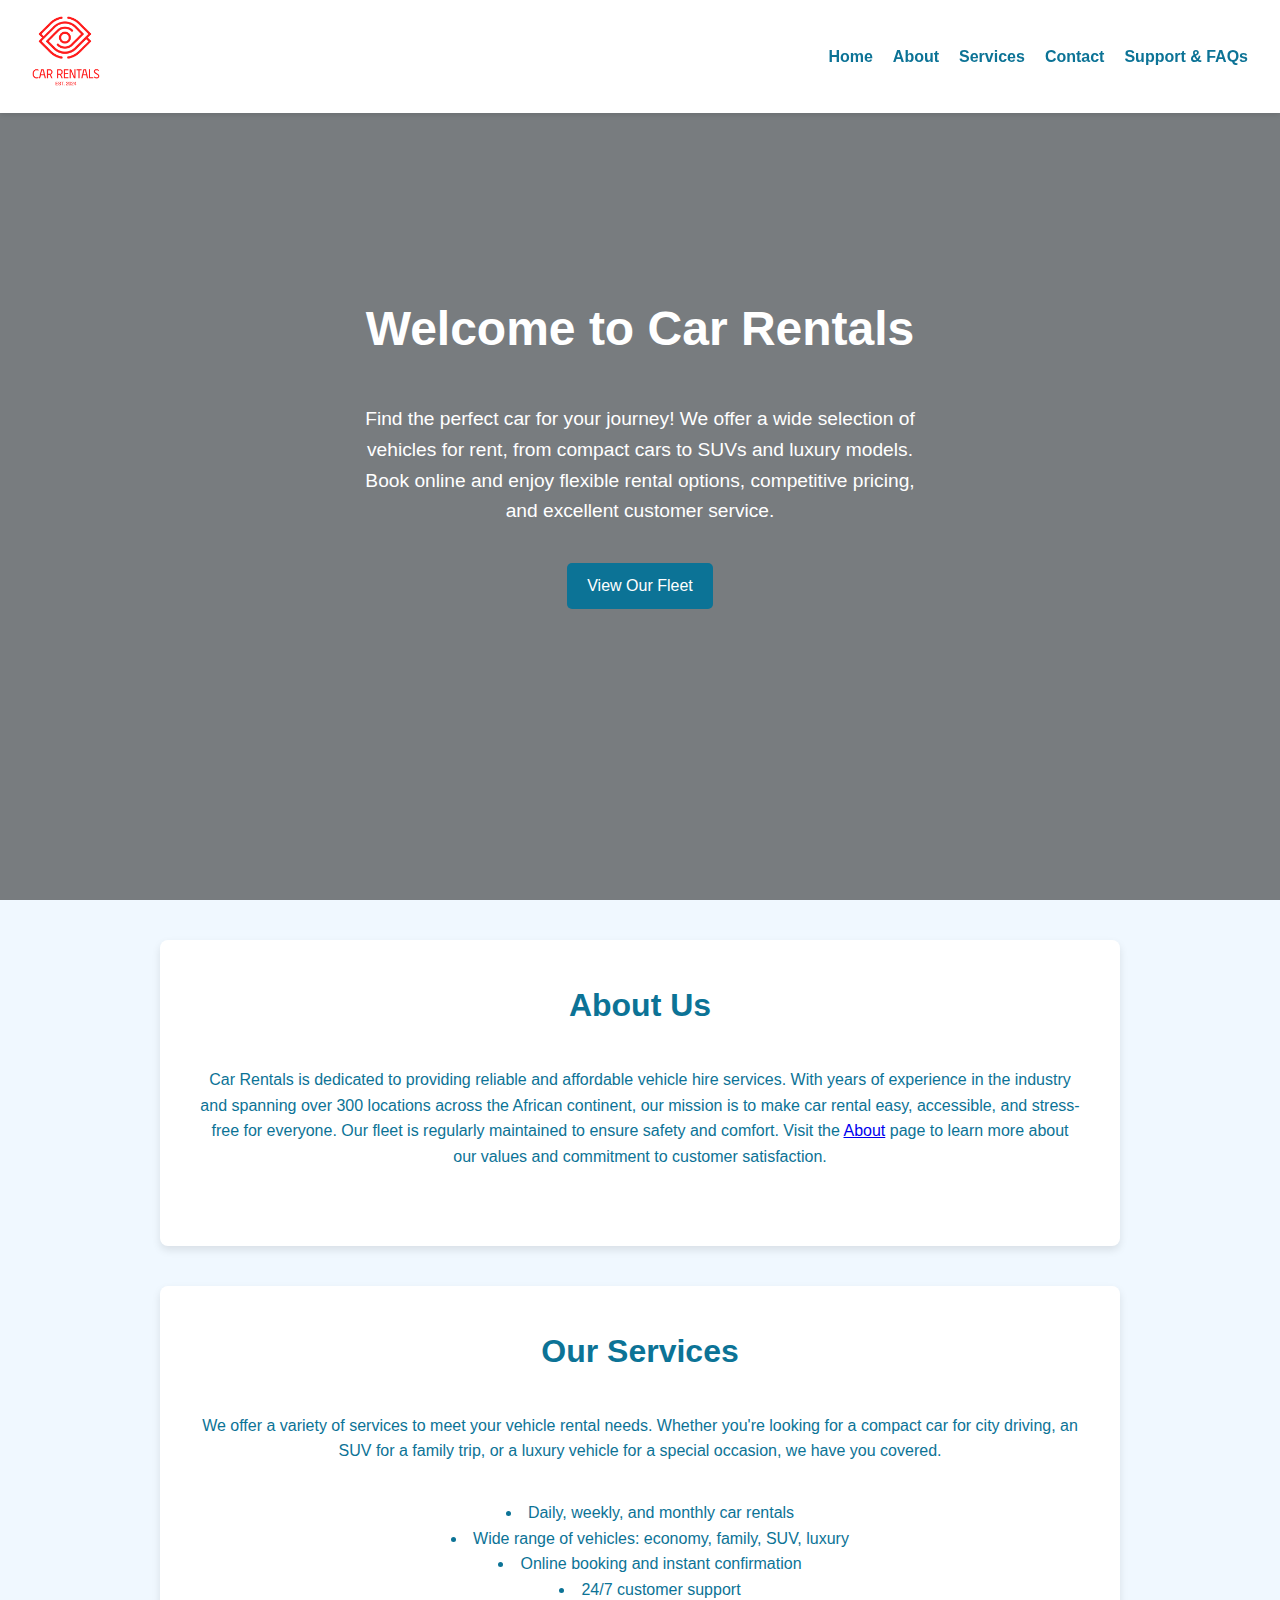
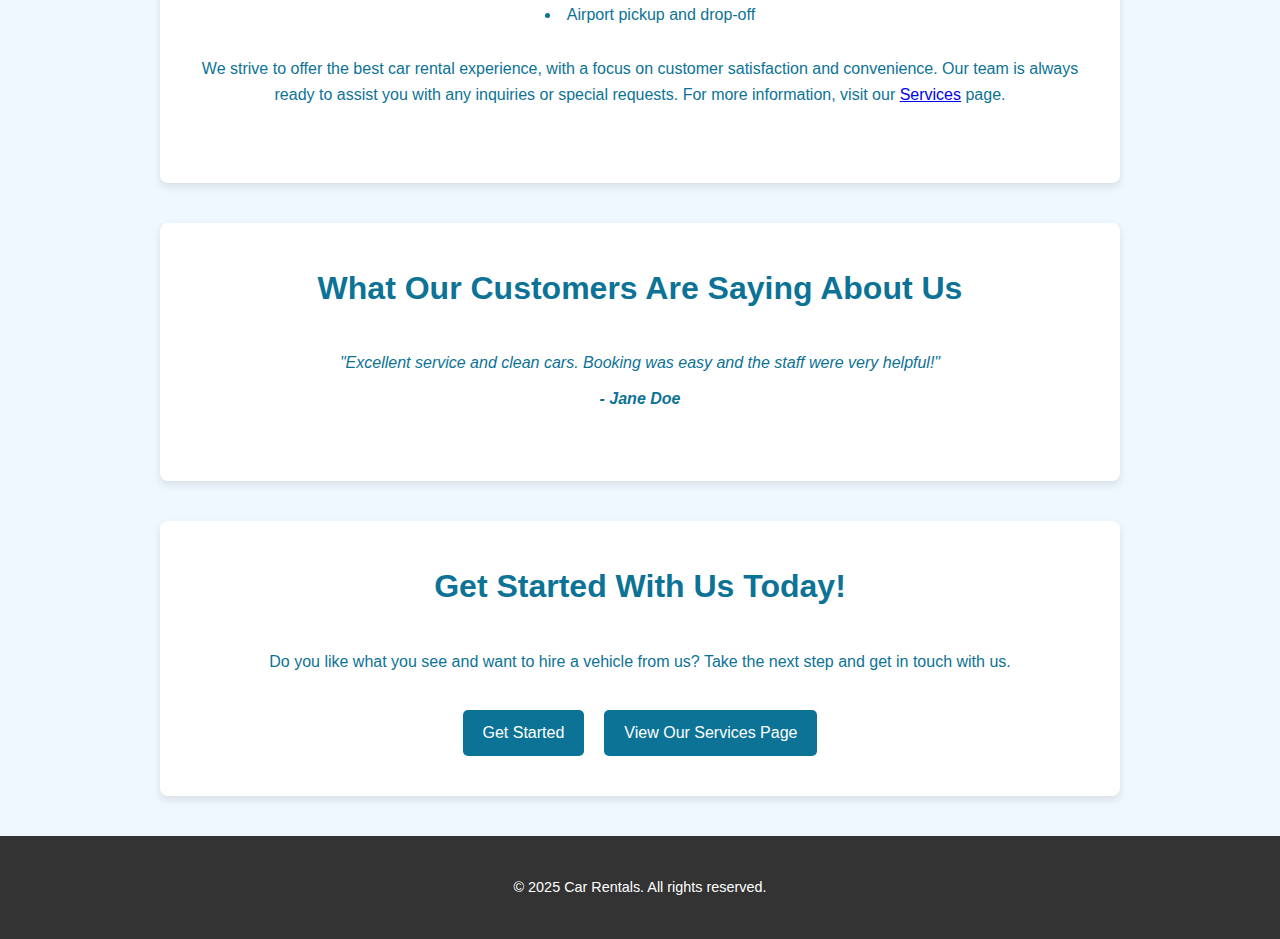
<file: index.html>
<!DOCTYPE html>
<html lang="en">
<head>
    <meta charset="UTF-8">
    <meta name="viewport" content="width=device-width, initial-scale=1.0">
    <meta name="description" content="Affordable car rental service offering a wide range of vehicles for every need. Book your car online and enjoy hassle-free rentals.">
    <meta name="keywords" content="Car Rentals, Vehicle Hire, Affordable Cars, Online Booking, Car Rental Service">
    <link rel="stylesheet" href="styles/style.css">
    <link rel="icon" href="assets/car-rentals-high-resolution-logo-transparent.png" type="image/png">
    <title>Car Rentals</title>
</head>
<body>
    <header>
        <nav class="navbar-main">
            <div class="logo">
                <img src="assets/car-rentals-high-resolution-logo-transparent.png" alt="Car Rentals Logo" height="70">
            </div>
            <ul class="nav-links">
                <li><a href="index.html">Home</a>
                    <div class="dropdown-menu">
                        <div class="header-column">
                            <ul class="nav-links">
                                <li><a href="index.html#home">Welcome</a></li>
                                <li><a href="index.html#testimonials">Why Choose Us</a></li>
                                <li><a href="index.html#get-started">Get Started</a></li>
                            </ul>
                        </div>
                    </div>
                <li><a href="#">About</a>
                    <div class="dropdown-menu">
                        <div class="header-column">
                            <ul class="nav-links">
                                <li><a href="about.html#home">Who We Are</a></li>
                                <li><a href="about.html#company-services">Why We Stand Out</a></li>
                            </ul>
                        </div>
                    </div>
                </li>
                <li><a href="#">Services</a>
                    <div class="dropdown-menu">
                        <div class="header-column">
                            <ul class="nav-links">
                                <li><a href="services.html#home">Our Services</a></li>
                                <li><a href="services.html#service-features">What To Expect</a></li>
                                <li><a href="services.html#featured-vehicles">Our Catalog</a></li>
                                <li><a href="services.html#pricing">Pricing Plans</a></li>
                            </ul>
                        </div>
                    </div>
                </li>
                <li><a href="#">Contact</a>
                    <div class="dropdown-menu">
                        <div class="header-column">
                            <ul class="nav-links">
                                <li><a href="contact.html#home">Contact Information</a></li>
                            </ul>
                        </div>
                    </div>
                </li>
                <li><a href="#">Support & FAQs</a>
                    <div class="dropdown-menu">
                        <div class="header-column">
                            <ul class="nav-links">
                                <li><a href="support.html#support-faq">Frequently Asked Questions</a></li>
                            </ul>
                        </div>
                    </div>
                </li>
            </ul>
        </nav>
    </header>
    <main>
        <section id="home" class="hero">
            <h2>Welcome to Car Rentals</h2>
            <p>
                Find the perfect car for your journey!
                 We offer a wide selection of vehicles for rent, from compact cars to SUVs and luxury models. 
                 Book online and enjoy flexible rental options, competitive pricing, and excellent customer service.
            </p>
            <a href="services.html" class="btn">View Our Fleet</a>
        </section>
        <section id="about">
            <h2>About Us</h2>
            <p>
                Car Rentals is dedicated to providing reliable and affordable vehicle hire services. 
                With years of experience in the industry and spanning over 300 locations across the African continent, 
                our mission is to make car rental easy, accessible, and stress-free for everyone. 
                Our fleet is regularly maintained to ensure safety and comfort.
                Visit the <a href="about.html">About</a> page to learn more about our values and commitment to customer satisfaction.
            </p>
        </section>
        <section id="services">
            <h2>Our Services</h2>
            <p>
                We offer a variety of services to meet your vehicle rental needs. 
                Whether you're looking for a compact car for city driving, an SUV for a family trip,
                or a luxury vehicle for a special occasion, we have you covered.
            </p>
            <ul>
                <li>Daily, weekly, and monthly car rentals</li>
                <li>Wide range of vehicles: economy, family, SUV, luxury</li>
                <li>Online booking and instant confirmation</li>
                <li>24/7 customer support</li>
                <li>Airport pickup and drop-off</li>
            </ul>
            <p>
                We strive to offer the best car rental experience, with a focus on customer satisfaction and convenience.
                Our team is always ready to assist you with any inquiries or special requests.
                For more information, visit our <a href="services.html">Services</a> page.
            </p>
        </section>
        <section id="testimonials">
            <h2>What Our Customers Are Saying About Us</h2>
            <div class="testimonials-viewport">
                <div class="testimonials-track" id="testimonials-track">
                    <div class="testimonial">
                        <blockquote>
                            "Excellent service and clean cars. Booking was easy and the staff were very helpful!"<br>
                            <cite>- Jane Doe</cite>
                        </blockquote>
                    </div>
                    <div class="testimonial">
                        <blockquote>
                            "Affordable prices and a great selection of vehicles. Highly recommend Car Rentals!"<br>
                            <cite>- John Smith</cite>
                        </blockquote>
                    </div>
                    <div class="testimonial">
                        <blockquote>
                            "The customer support team was fantastic. They helped me find the perfect car for my trip."<br>
                            <cite>- Emily Johnson</cite>
                        </blockquote>
                    </div>
                    <div class="testimonial">
                        <blockquote>
                            "I had a wonderful experience renting from Car Rentals. The process was smooth and hassle-free."<br>
                            <cite>- Michael Brown</cite>
                        </blockquote>
                    </div>
                </div>
            </div>
        </section>
        <section id="get-started">
            <h2>Get Started With Us Today!</h2>
            <p>Do you like what you see and want to hire a vehicle from us? 
                Take the next step and get in touch with us.</p>
            <div class="btn-group">
                <a href="contact.html" class="btn">Get Started</a>
                <a href="services.html" class="btn">View Our Services Page</a>
            </div>
        </section>
    </main>
    <footer>
        <p>&copy; 2025 Car Rentals. All rights reserved.</p>
    </footer>
    <script src="scripts/index.js"></script>
    <script src="scripts/nav.js"></script>
</body>
</html>
</file>
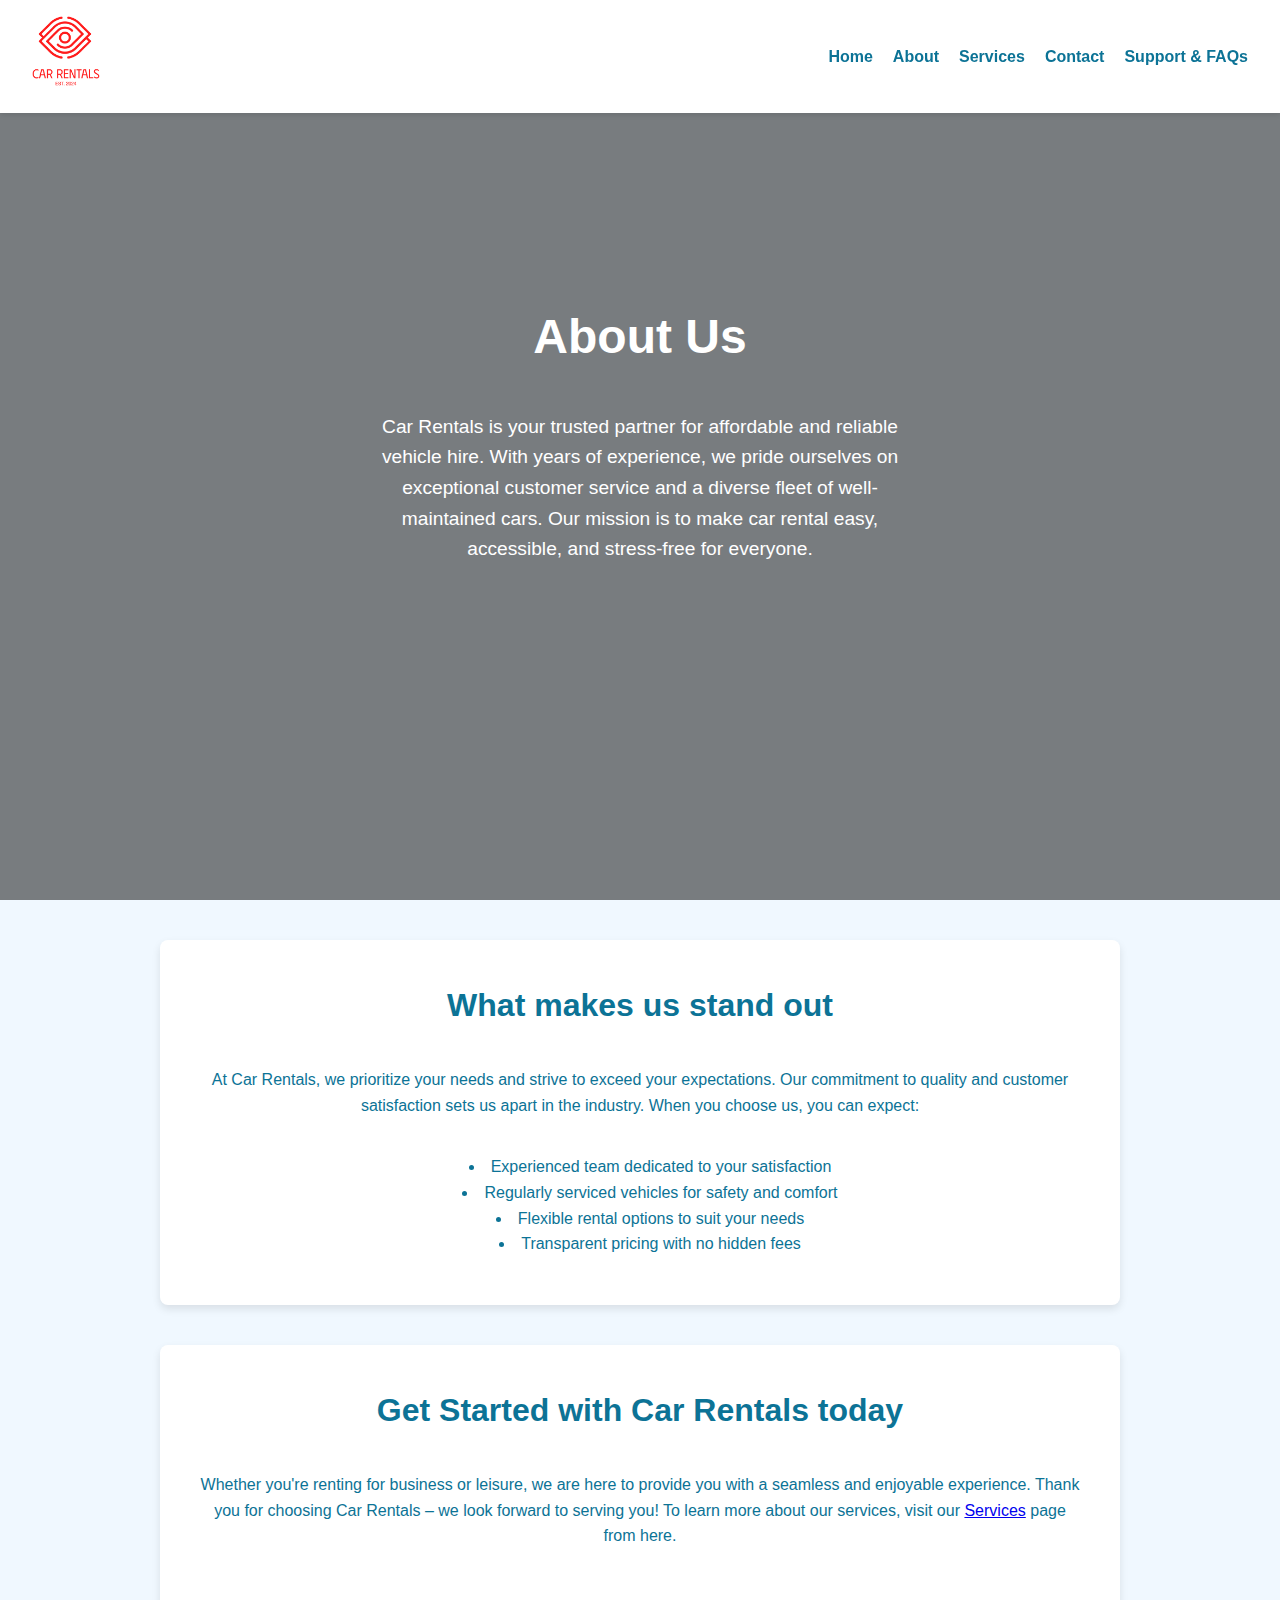
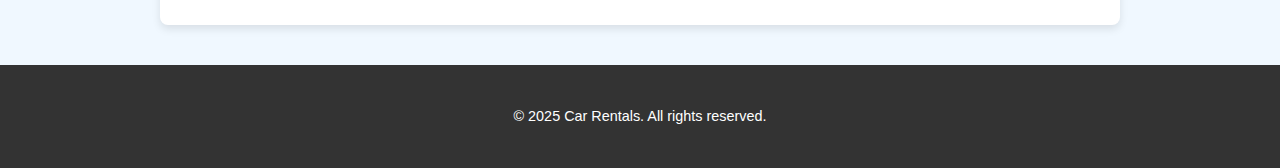
<file: about.html>
<!DOCTYPE html>
<html lang="en">
<head>
    <meta charset="UTF-8">
    <meta name="viewport" content="width=device-width, initial-scale=1.0">
    <title>About Us | Car Rentals</title>
    <link rel="stylesheet" href="styles/style.css">
    <link rel="icon" href="assets/car-rentals-high-resolution-logo-transparent.png" type="image/png">
</head>
<body>
    <header>
        <nav class="navbar-main">
            <div class="logo">
                <img src="assets/car-rentals-high-resolution-logo-transparent.png" alt="Car Rentals Logo" height="70">
            </div>
            <ul class="nav-links">
                <li><a href="index.html">Home</a>
                    <div class="dropdown-menu">
                        <div class="header-column">
                            <ul class="nav-links">
                                <li><a href="index.html#home">Welcome</a></li>
                                <li><a href="index.html#testimonials">Why Choose Us</a></li>
                                <li><a href="index.html#get-started">Get Started</a></li>
                            </ul>
                        </div>
                    </div>
                <li><a href="#">About</a>
                    <div class="dropdown-menu">
                        <div class="header-column">
                            <ul class="nav-links">
                                <li><a href="about.html#home">Who We Are</a></li>
                                <li><a href="about.html#company-services">Why We Stand Out</a></li>
                            </ul>
                        </div>
                    </div>
                </li>
                <li><a href="#">Services</a>
                    <div class="dropdown-menu">
                        <div class="header-column">
                            <ul class="nav-links">
                                <li><a href="services.html#home">Our Services</a></li>
                                <li><a href="services.html#service-features">What To Expect</a></li>
                                <li><a href="services.html#featured-vehicles">Our Catalog</a></li>
                                <li><a href="services.html#pricing">Pricing Plans</a></li>
                            </ul>
                        </div>
                    </div>
                </li>
                <li><a href="#">Contact</a>
                    <div class="dropdown-menu">
                        <div class="header-column">
                            <ul class="nav-links">
                                <li><a href="contact.html#home">Contact Information</a></li>
                            </ul>
                        </div>
                    </div>
                </li>
                <li><a href="#">Support & FAQs</a>
                    <div class="dropdown-menu">
                        <div class="header-column">
                            <ul class="nav-links">
                                <li><a href="support.html#support-faq">Frequently Asked Questions</a></li>
                            </ul>
                        </div>
                    </div>
                </li>
            </ul>
        </nav>
    </header>
    <main>
        <section id="home" class="hero">
            <h2>About Us</h2>
            <p>
                Car Rentals is your trusted partner for affordable and reliable vehicle hire. 
                With years of experience, we pride ourselves on exceptional customer service and a diverse fleet of well-maintained cars. 
                Our mission is to make car rental easy, accessible, and stress-free for everyone.
            </p>
        </section>
        <section id="company-services">
            <h2>What makes us stand out</h2>
            <p>At Car Rentals, we prioritize your needs and strive to exceed your expectations. 
                Our commitment to quality and customer satisfaction sets us apart in the industry.
                When you choose us, you can expect:
            </p>
            <div class="lists">
            <ul>
                <li>Experienced team dedicated to your satisfaction</li>
                <li>Regularly serviced vehicles for safety and comfort</li>
                <li>Flexible rental options to suit your needs</li>
                <li>Transparent pricing with no hidden fees</li>
            </ul>
            </div>
        </section>
        <section id="get-started">
            <h2>Get Started with Car Rentals today</h2>
            <p>
                Whether you're renting for business or leisure, we are here to provide you with a seamless and enjoyable experience. 
                Thank you for choosing Car Rentals – we look forward to serving you!
                To learn more about our services, visit our <a href="services.html">Services</a> page from here.
            </p>
        </section>
    </main>
    <footer>
        <p>&copy; 2025 Car Rentals. All rights reserved.</p>
    </footer>
    <script src="scripts/nav.js"></script>
</body>
</html>
</file>
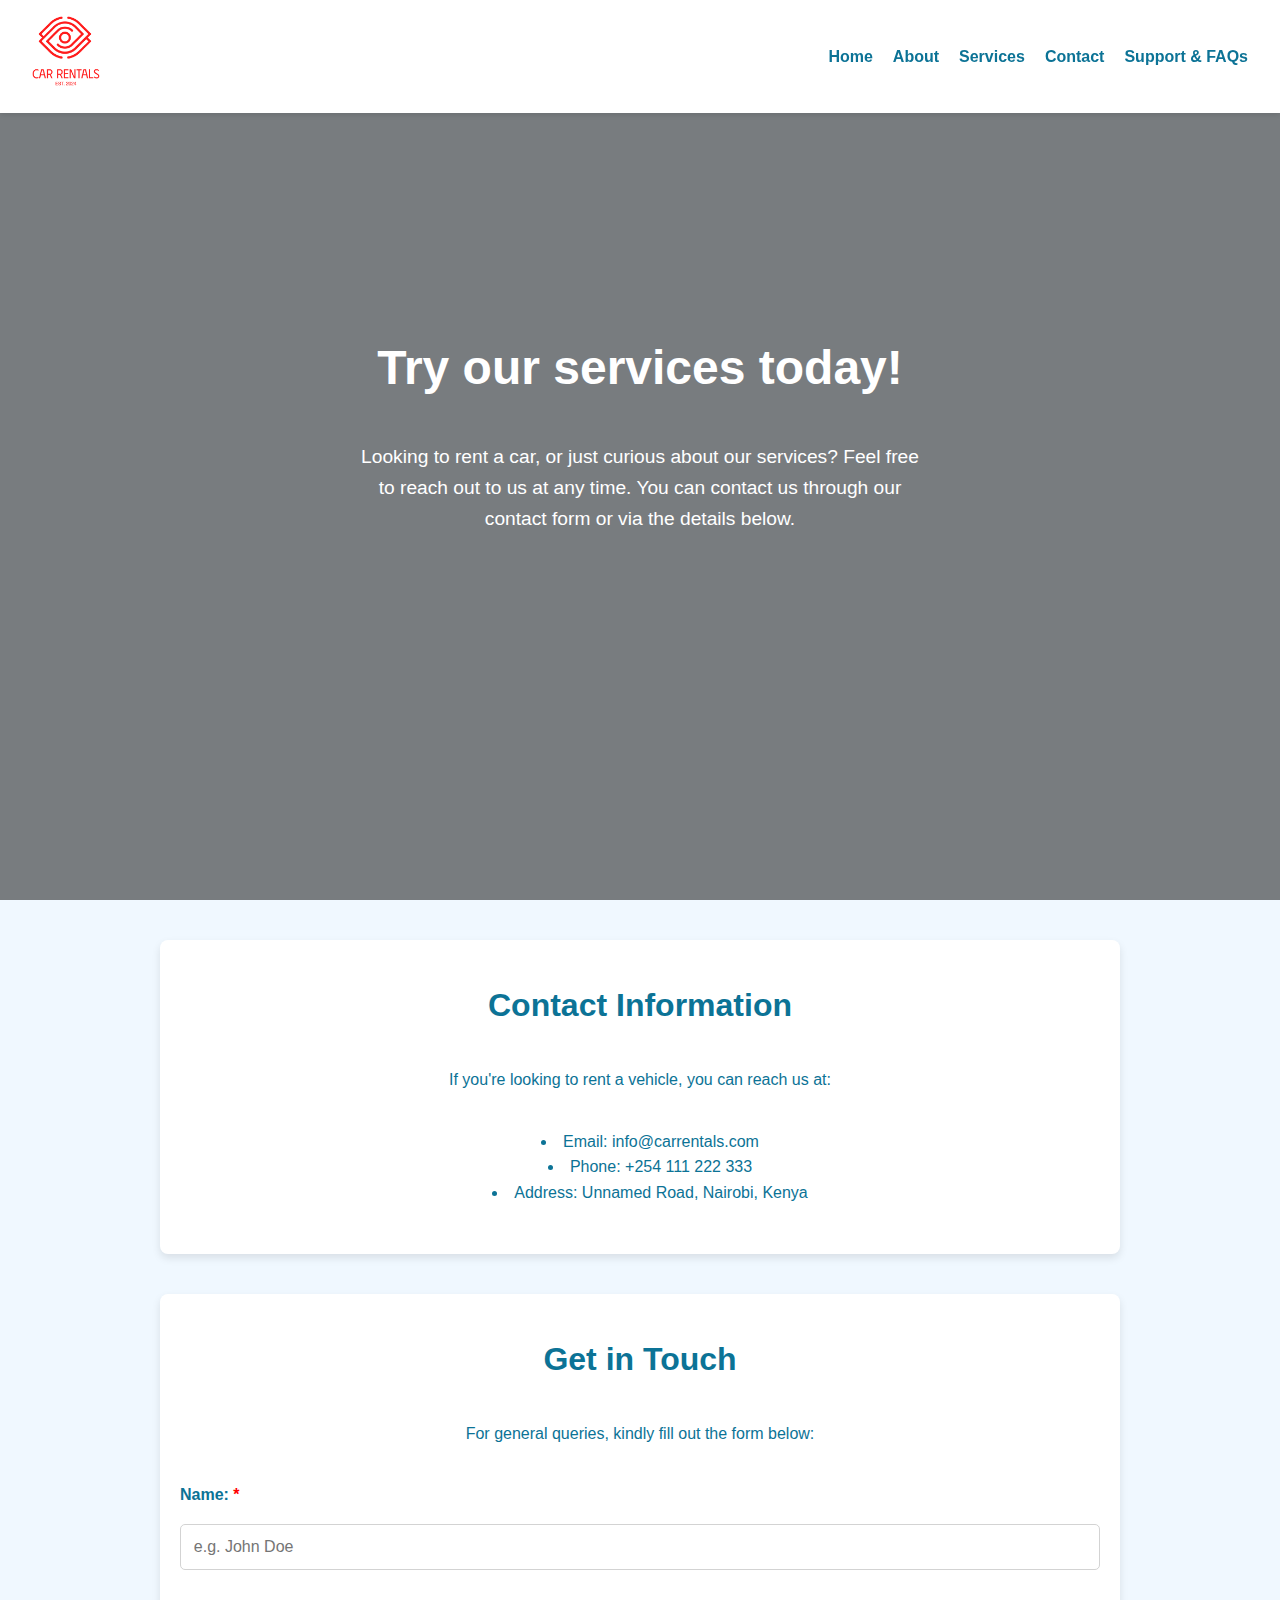
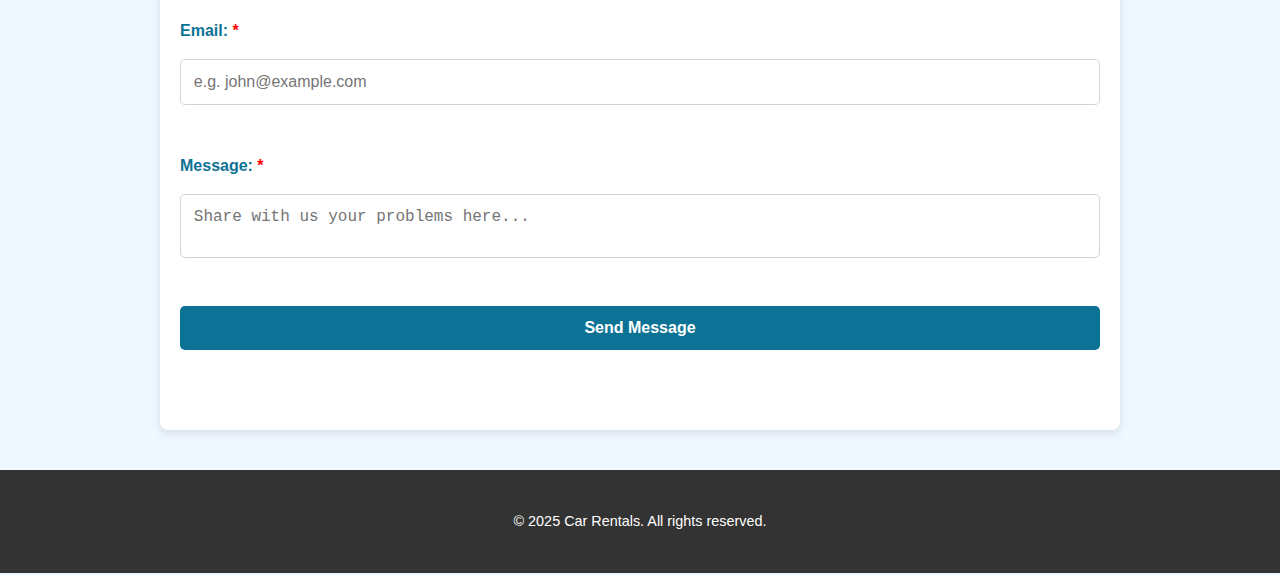
<file: contact.html>
<!DOCTYPE html>
<html lang="en">
<head>
    <meta charset="UTF-8">
    <meta name="viewport" content="width=device-width, initial-scale=1.0">
    <title>Support & FAQ | Car Rentals</title>
    <link rel="stylesheet" href="styles/style.css">
    <link rel="icon" href="assets/car-rentals-high-resolution-logo-transparent.png" type="image/png">
</head>
<body>
    <header>
        <nav class="navbar-main">
            <div class="logo">
                <img src="assets/car-rentals-high-resolution-logo-transparent.png" alt="Car Rentals Logo" height="70">
            </div>
            <ul class="nav-links">
                <li><a href="index.html">Home</a>
                    <div class="dropdown-menu">
                        <div class="header-column">
                            <ul class="nav-links">
                                <li><a href="index.html#home">Welcome</a></li>
                                <li><a href="index.html#testimonials">Why Choose Us</a></li>
                                <li><a href="index.html#get-started">Get Started</a></li>
                            </ul>
                        </div>
                    </div>
                <li><a href="#">About</a>
                    <div class="dropdown-menu">
                        <div class="header-column">
                            <ul class="nav-links">
                                <li><a href="about.html#home">Who We Are</a></li>
                                <li><a href="about.html#company-services">Why We Stand Out</a></li>
                            </ul>
                        </div>
                    </div>
                </li>
                <li><a href="#">Services</a>
                    <div class="dropdown-menu">
                        <div class="header-column">
                            <ul class="nav-links">
                                <li><a href="services.html#home">Our Services</a></li>
                                <li><a href="services.html#service-features">What To Expect</a></li>
                                <li><a href="services.html#featured-vehicles">Our Catalog</a></li>
                                <li><a href="services.html#pricing">Pricing Plans</a></li>
                            </ul>
                        </div>
                    </div>
                </li>
                <li><a href="#">Contact</a>
                    <div class="dropdown-menu">
                        <div class="header-column">
                            <ul class="nav-links">
                                <li><a href="contact.html#home">Contact Information</a></li>
                            </ul>
                        </div>
                    </div>
                </li>
                <li><a href="#">Support & FAQs</a>
                    <div class="dropdown-menu">
                        <div class="header-column">
                            <ul class="nav-links">
                                <li><a href="support.html#support-faq">Frequently Asked Questions</a></li>
                            </ul>
                        </div>
                    </div>
                </li>
            </ul>
        </nav>
    </header>
    <main>
        <section id="home" class="hero">
            <h2>Try our services today!</h2>
            <p>
                Looking to rent a car, or just curious about our services?
                Feel free to reach out to us at any time.
                You can contact us through our contact form or via the details below.
            </p>
        </section>
        <section id="contact-us" class="card">
            <h2>Contact Information</h2>
            <p>If you're looking to rent a vehicle, you can reach us at:</p>
            <ul>
                <li>Email: info@carrentals.com</li>
                <li>Phone: +254 111 222 333</li>
                <li>Address: Unnamed Road, Nairobi, Kenya</li> 
            </ul>
        </section>
        <section id="form-section" class="card">
            <h2>Get in Touch</h2>
            <p>For general queries, kindly fill out the form below:</p>
            <form novalidate>
                <label for="name">Name:</label>
                <input type="text" id="name" name="name" placeholder="e.g. John Doe" required>
                <div class="error-message" id="name-error"></div>
                <label for="email">Email:</label>
                <input type="email" id="email" name="email" placeholder="e.g. john@example.com" required>
                <div class="error-message" id="email-error"></div>
                <label for="message">Message:</label>
                <textarea id="message" name="message" placeholder="Share with us your problems here..." required></textarea>
                <div class="error-message" id="message-error"></div>
                <button id="submit">Send Message</button>
                <div id ="success-message"></div>
            </form>
        </section>
    </main>
    <footer>
        <p>&copy; 2025 Car Rentals. All rights reserved.</p>
    </footer>
    <script src="scripts/forms.js"></script>
    <script src="scripts/nav.js"></script>
</body>
</html>
</file>
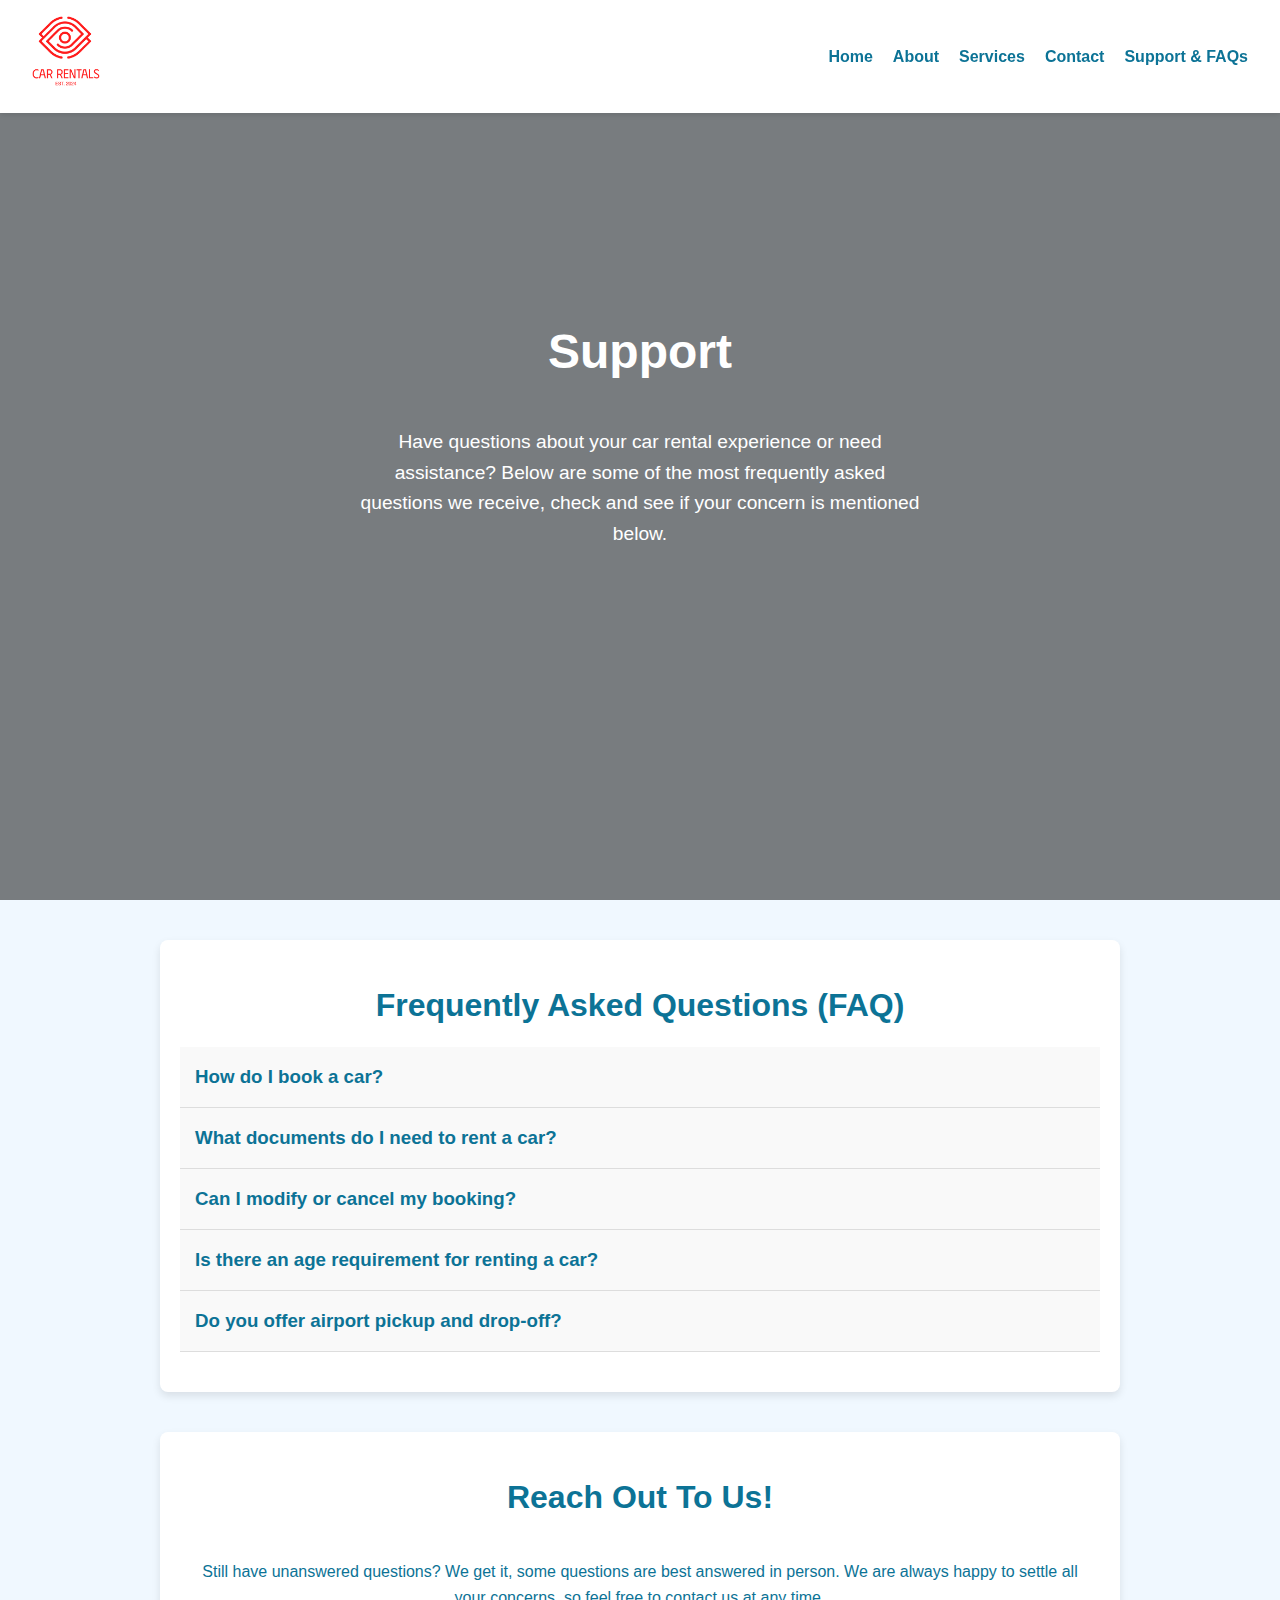
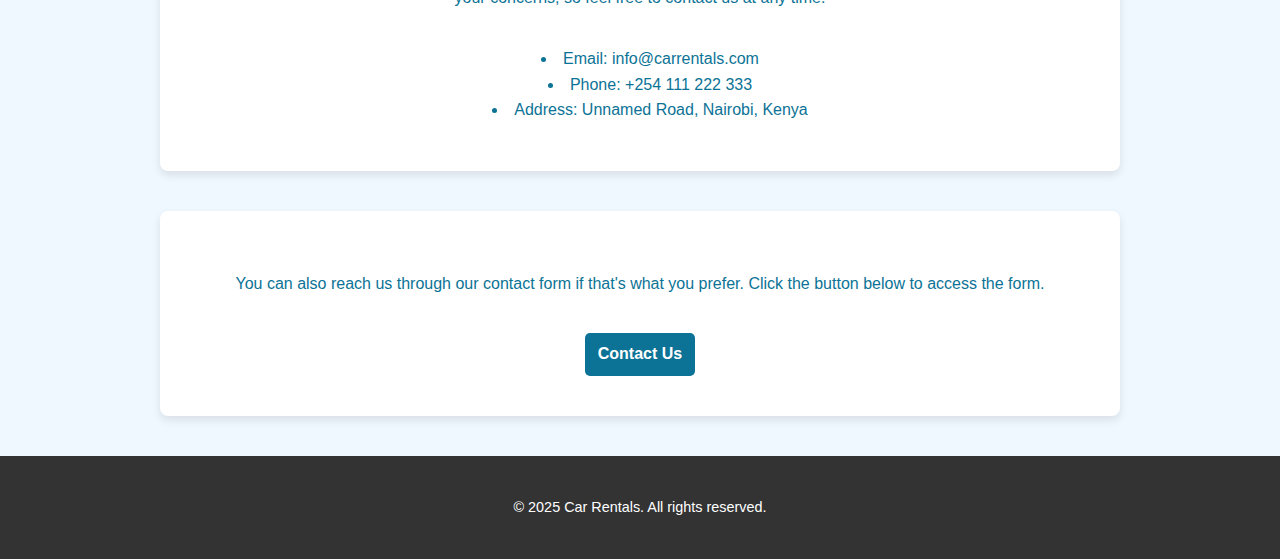
<file: support.html>
<!DOCTYPE html>
<html lang="en">
<head>
    <meta charset="UTF-8">
    <meta name="viewport" content="width=device-width, initial-scale=1.0">
    <title>Support & FAQ | Car Rentals</title>
    <link rel="stylesheet" href="styles/style.css">
    <link rel="icon" href="assets/car-rentals-high-resolution-logo-transparent.png" type="image/png">
</head>
<body>
    <header>
        <nav class="navbar-main">
            <div class="logo">
                <img src="assets/car-rentals-high-resolution-logo-transparent.png" alt="Car Rentals Logo" height="70">
            </div>
            <ul class="nav-links">
                <li><a href="index.html">Home</a>
                    <div class="dropdown-menu">
                        <div class="header-column">
                            <ul class="nav-links">
                                <li><a href="index.html#home">Welcome</a></li>
                                <li><a href="index.html#testimonials">Why Choose Us</a></li>
                                <li><a href="index.html#get-started">Get Started</a></li>
                            </ul>
                        </div>
                    </div>
                <li><a href="#">About</a>
                    <div class="dropdown-menu">
                        <div class="header-column">
                            <ul class="nav-links">
                                <li><a href="about.html#home">Who We Are</a></li>
                                <li><a href="about.html#company-services">Why We Stand Out</a></li>
                            </ul>
                        </div>
                    </div>
                </li>
                <li><a href="#">Services</a>
                    <div class="dropdown-menu">
                        <div class="header-column">
                            <ul class="nav-links">
                                <li><a href="services.html#home">Our Services</a></li>
                                <li><a href="services.html#service-features">What To Expect</a></li>
                                <li><a href="services.html#featured-vehicles">Our Catalog</a></li>
                                <li><a href="services.html#pricing">Pricing Plans</a></li>
                            </ul>
                        </div>
                    </div>
                </li>
                <li><a href="#">Contact</a>
                    <div class="dropdown-menu">
                        <div class="header-column">
                            <ul class="nav-links">
                                <li><a href="contact.html#home">Contact Information</a></li>
                            </ul>
                        </div>
                    </div>
                </li>
                <li><a href="#">Support & FAQs</a>
                    <div class="dropdown-menu">
                        <div class="header-column">
                            <ul class="nav-links">
                                <li><a href="support.html#support-faq">Frequently Asked Questions</a></li>
                            </ul>
                        </div>
                    </div>
                </li>
            </ul>
        </nav>
    </header>
    <main>
        <section id="home" class="hero">
            <h2>Support</h2>
            <p>
                Have questions about your car rental experience or need assistance? 
                Below are some of the most frequently asked questions we receive,
                check and see if your concern is mentioned below.
            </p>
        </section>
        <section id="support-faqs">
            <h2>Frequently Asked Questions (FAQ)</h2>
            <div class="faq-item">
                <div class="faq-question">
                    <h3>How do I book a car?</h3>
                </div>
                <div class="faq-answer">
                    <p>You can book a car online through our website or contact our support team for assistance.</p>
                </div>
            </div>
            <div class="faq-item">
                <div class="faq-question">
                    <h3>What documents do I need to rent a car?</h3>
                </div>
                <div class="faq-answer">    
                    <p>You need a valid driver's license and a credit card for payment and security deposit.</p>
                </div>
            </div>
            <div class="faq-item">
                <div class="faq-question">    
                    <h3>Can I modify or cancel my booking?</h3>
                </div>
                <div class="faq-answer">
                    <p>Yes, you can modify or cancel your booking by contacting our support team or through your online account.</p>
                </div>
            </div>
            <div class="faq-item">
                <div class="faq-question">
                    <h3>Is there an age requirement for renting a car?</h3>
                </div>
                <div class="faq-answer">
                    <p>Yes, renters must be at least 21 years old. Some vehicle categories may require a higher minimum age.</p>
                </div>
            </div>
            <div class="faq-item">
                <div class="faq-question">
                    <h3>Do you offer airport pickup and drop-off?</h3>
                </div>
                <div class="faq-answer">
                    <p>Yes, we provide airport pickup and drop-off services. Please specify your requirements during booking.</p>
                </div>
            </div>
        </section>
        <section id="support-contact">
            <h2>Reach Out To Us!</h2>
            <p>Still have unanswered questions? We get it, some questions are best answered in person.
                We are always happy to settle all your concerns,
                so feel free to contact us at any time.
            </p>
            <ul>
                <li>Email: info@carrentals.com</li>
                <li>Phone: +254 111 222 333</li>
                <li>Address: Unnamed Road, Nairobi, Kenya</li>
            </ul>
        </section>
        <section id="form-section" class="card">
            <p>You can also reach us through our contact form if that's what you prefer. 
                Click the button below to access the form.</p>
            <div class="btn-group">
                <button id="show-form-btn" class="btn">Contact Us</button>
            </div>
            <div id="form-modal" class="modal">
                <div class="modal-content">
                    <span class="close-btn">&times;</span>
                    <form novalidate>
                        <h2>Contact Us</h2>
                        <label for="name">Name:</label>
                        <input type="text" id="name" name="name" placeholder="e.g. John Doe" required>
                        <div class="error-message" id="name-error"></div>
                        <label for="email">Email:</label>
                        <input type="email" id="email" name="email" placeholder="e.g. john@example.com" required>
                        <div class="error-message" id="email-error"></div>
                        <label for="message">Message:</label>
                        <textarea id="message" name="message" placeholder="Share with us your problems here..." required></textarea>
                        <div class="error-message" id="message-error"></div>
                        <button id="submit">Send Message</button>
                        <div id ="success-message"></div>
                    </form>
                </div>
            </div>
        </section>
    </main>
    <footer>
        <p>&copy; 2025 Car Rentals. All rights reserved.</p>
    </footer>
    <script src="scripts/forms.js"></script>
    <script src="scripts/nav.js"></script>
</body>
</html>
</file>
<file: styles/style.css>
/* ======================= Global Styling ======================= */
html {
    scroll-padding-top: 150px; /* Adjust this value as needed */
}
* { 
    margin: 0; 
    padding: 0; 
    box-sizing: border-box; 
}
body { 
    font-family: Arial, sans-serif; 
    line-height: 1.6; 
    background: aliceblue; 
    color: rgb(12,115,150); 
}

/* ======================= Navbar ======================= */
.navbar-main {
    display: flex;
    justify-content: space-between;
    align-items: center;
    padding: 1rem 2rem;
    background: #fff;
    box-shadow: 0 2px 5px rgba(0,0,0,.1);
    position: fixed;
    top: 0;
    width: 100%;
    z-index: 1000;
}
.logo {
    font-size: 1.5rem;
    font-weight: bold;
}
.navbar-main .nav-links {
    display: flex;
    list-style: none;
    padding: 0;
    margin: 0;
}
.navbar-main .nav-links li {
    margin-left: 20px;
    position: relative;
}
.navbar-main .nav-links a {
    color: rgb(12,115,150);
    font-weight: bold;
    text-decoration: none;
    transition: color .3s;
}
.navbar-main .nav-links a:hover {
    color: #0056b3;
}

/* ======================= Dropdown Styling ======================= */
.dropdown-menu {
    display: none;
    position: absolute;
    top: 100%;
    left: 0;
    z-index: 10;
    padding: 20px;
    background: #fff;
    border: 1px solid #ddd;
    border-top: none;
    box-shadow: 0 4px 8px rgba(0,0,0,0.1);
    min-width: 200px;
    flex-direction: column;
}
.dropdown-menu .header-column {
    display: flex;
    flex-direction: column;
}
.dropdown-menu .header-column .nav-links {
    display: flex;
    flex-direction: column;
    list-style: disc;
    padding: 0;
    margin: 0;
}
.navbar-main .nav-links li:last-child .dropdown-menu {
    left: auto;
    right: 0;
}
.dropdown-menu.active {
    display: flex;
}

/* ======================= Hero ======================= */
.hero {
    display: flex; 
    flex-direction: column; 
    justify-content: center; 
    align-items: center;
    text-align: center; 
    height: 100vh; 
    color: #fff;
    background: linear-gradient(rgba(0,0,0,.5), rgba(0,0,0,.5)),
              url('https://images.unsplash.com/photo-1552519507-da3b142c6e3d?q=80&w=2070&auto=format&fit=crop') no-repeat center/cover;
    padding: 0 20px;
}
.hero h2 { 
    font-size: 3rem; 
    margin-bottom: 1rem; 
}
.hero p { 
    font-size: 1.2rem; 
    max-width: 600px; }

/* ======================= Sections ======================= */
main > section:first-of-type:not(.hero) { 
    margin-top: 80px; 
}
section:not(.hero) {
    display: block; 
    padding: 40px 20px; 
    max-width: 960px; 
    margin: 40px auto;
    background: #fff; 
    border-radius: 8px; 
    box-shadow: 0 4px 8px rgba(0,0,0,.1); 
    margin-bottom: 40px;
}
section h2 { 
    font-size: 2rem; 
    margin-bottom: 1rem; 
    text-align: center; 
}
section p { 
    margin-bottom: 1rem; 
    text-align: center;
    padding: 20px; 
}
section ul {
    list-style-position: inside; 
    padding-left: 20px; 
    text-align: center; 
    margin-bottom: .5rem;
}

/* ======================= Buttons ======================= */
.btn {
    padding: 10px 20px;
    background: rgb(12,115,150); 
    color: #fff; 
    text-decoration: none; 
    border: none;; 
    border-radius: 5px;
    transition: background-color .3s;
    cursor: pointer; 
}
.btn-group {
    display: flex;
    justify-content: center;
    align-items: center;
    flex-wrap: wrap;
    gap: 20px;
}
.btn:hover { 
    background: #0056b3; 
}

/* ======================= Forms ======================= */
#form-section form { 
    display: flex; 
    flex-direction: column; 
    gap: 1rem; 
}
#form-section label { 
    font-weight: bold; 
}
#form-section input,#form-section textarea, #form-section button { 
    font-size: 1rem; 
    padding: .8rem; 
    border-radius: 5px; 
    border: 1px solid whitesmoke; 
}
#form-section input ,#form-section textarea {
    border: 1px solid lightgray;
}
#form-section textarea { 
    resize: none; 
}
#form-section label:has(+ :required)::after { 
    content: " * "; 
    color: red; 
}
#form-section button {
    background-color: rgb(12,115,150); 
    color: #fff; 
    font-weight: bold; 
    border: none; 
    cursor: pointer;
}
#form-section button:hover { 
    background-color: #0056b3; 
}
.error-message { 
    color: #d93025; 
    font-size: .875rem; 
    min-height: 1rem; 
}
#success-message { 
    color: #1e8e3e; 
    font-weight: bold; 
    text-align: center; 
    min-height: 1rem; 
    margin-top: .5rem; 
}
input.invalid { 
    border-color: #d93025 !important; 
}

/* ======================= Form Modal ======================= */
.modal {
    display: none;
    position: fixed;
    z-index: 1001;
    left: 0;
    top: 0;
    width: 100%;
    height: 100%;
    background-color: rgba(0,0,0,0.5);
}
.modal-content {
    background-color: #fefefe;
    margin:2% auto;
    padding: 15px;
    border: 1px solid #888;
    width: 80%;
    max-height: 90vh;
    overflow-y: auto;
}
.modal.show {
    display: flex;
}
.close-btn {
    color: #aaa;
    float: right;
    font-size: 28px;
    font-weight: bold;
}
.close-btn:hover, .close-btn:focus {
    color: black;
    text-decoration: none;
    cursor: pointer;
}

/* ======================= Testimonials ======================= */
#testimonials {
    margin-top: 20px;
}

.testimonials-viewport {
    max-width: 100%;
    overflow: hidden;
    position: relative;
}

.testimonials-track {
    display: flex;
    transition: transform 0.5s ease-in-out;
    width: 100%;
    box-sizing: border-box;
    box-shadow: 0 4px 8px rgba(0,0,0,.1);
}

.testimonial {
    flex: 0 0 100%;
    box-sizing: border-box;
    padding: 20px;
    text-align: center;
}

.testimonial blockquote {
    font-style: italic;
    margin-bottom: 10px;
}

.testimonial cite {
    display: block;
    margin-top: 10px;
    font-weight: bold;
}


/* ======================= Vehicle Gallery ======================= */
.vehicle-gallery {
    display: grid; 
    grid-template-columns: repeat(auto-fit, minmax(280px, 1fr));
    gap: 20px; 
    margin-top: 20px; 
    overflow-x: hidden;
}
.vehicle-card {
    background: #fff; 
    border-radius: 8px; 
    box-shadow: 0 4px 8px rgba(0,0,0,.1);
    text-align: center; 
    padding: 15px; 
    transition: opacity .5s ease-in-out; 
    opacity: 1;
}
.vehicle-card.is-hidden { 
    opacity: 0; 
}
.vehicle-card img {
    width: 100%; 
    height: 250px; 
    object-fit: cover; 
    border-radius: 4px;
    display: block; 
    image-rendering: -webkit-optimize-contrast; 
    image-rendering: crisp-edges;
}
.vehicle-card h4, .vehicle-card p { margin: 10px 0 5px; }

/* ======================= Pricing Plans ======================= */
.pricing-plans { 
    display: grid; 
    grid-template-columns: repeat(auto-fit, minmax(280px, 1fr)); 
    gap: 20px; 
    margin-top: 20px; 
}
.plan { 
    background: #fff; 
    border-radius: 8px; 
    box-shadow: 0 4px 8px rgba(0,0,0,.1); 
    text-align: center; 
    padding: 15px; 
}
.plan .price { 
    font-size: 2rem; 
    color: rgb(12,115,150); 
    margin: 10px 0; 
}
.plan ul { 
    list-style: none; 
    padding: 0; 
    margin: 20px 0; 
}
.plan ul li { 
    margin-bottom: 5px; 
}

/* ======================= FAQs ======================= */
.faq-question {
    cursor: pointer;
    background-color: #f9f9f9;
    padding: 15px;
    border-bottom: 1px solid #ddd;
    transition: background-color 0.3s ease;
}

.faq-question:hover {
    background-color: #f1f1f1;
}

.faq-answer {
    max-height: 0;
    overflow: hidden;
    transition: max-height 0.3s ease-out;
    padding: 0 15px;
    background-color: #fff;
}

.faq-answer.show {
    max-height: 200px;
    padding: 15px;
    transition: max-height 0.3s ease-in, padding 0.3s ease-in;
}

/* ======================= Footer ======================= */
footer {
    background: #333; 
    color: #fff; 
    padding: 40px 20px;
    text-align: center; 
    margin-top: 20px; 
    font-size: .9rem; 
}

/* ======================= Responsive ======================= */
@media (max-width: 1024px) {
    .navbar-main .nav-links { 
        flex-direction: column;
        align-items: flex-start; 
    }
    .navbar-footer {
        display: none;
    }
    .hero {
        height: 60vh;
        margin-top: 50px;
    }
    .hero h2 {
        font-size: 2rem;
    }
    .hero p {
        font-size: 1rem;
    }
    .btn-group {
        flex-direction: column;
    }
    .btn-group .btn {
        width: 80%;
        margin-bottom: 10px;
        text-align: center;
    }
}
</file>
